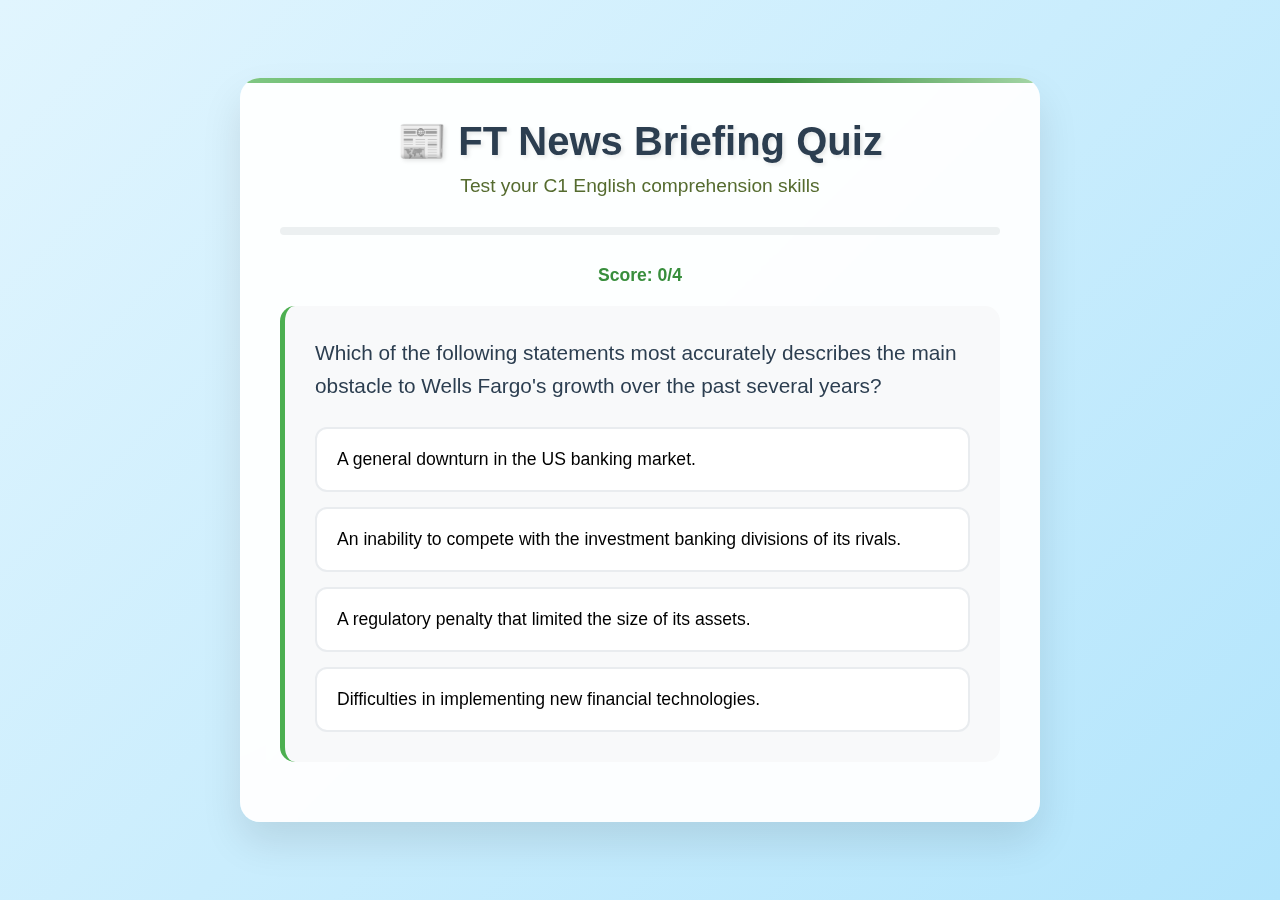
<file: index.html>
<!DOCTYPE html>
<html lang="en">
<head>
    <meta charset="UTF-8">
    <meta name="viewport" content="width=device-width, initial-scale=1.0">
    <title>FT News Briefing Quiz</title>
    <link rel="stylesheet" href="style.css">
</head>
<body>
    <div class="game-container">
        <div class="header">
            <h1 class="title">📰 FT News Briefing Quiz</h1>
            <p class="subtitle">Test your C1 English comprehension skills</p>
        </div>

        <div class="progress-container">
            <div class="progress-bar" id="progressBar"></div>
        </div>

        <div class="score" id="scoreDisplay">Score: 0/4</div>

        <div id="gameArea">
            <div class="question-container">
                <div class="question" id="questionText"></div>
                <div class="options" id="optionsContainer"></div>
            </div>

            <div class="explanation" id="explanationBox">
                <h3>Explanation</h3>
                <p id="explanationText"></p>
                <div class="citation" id="citationText"></div>
            </div>

            <button class="next-btn" id="nextBtn" onclick="nextQuestion()">Next Question</button>
        </div>

        <div class="final-score" id="finalScore">
            <h2>🌍 Quiz Complete!</h2>
            <p id="finalScoreText"></p>
            <button class="restart-btn" onclick="restartQuiz()">Play Again</button>
        </div>
    </div>

    <script>
        const questions = [
            {
                question: "Which of the following statements most accurately describes the main obstacle to Wells Fargo's growth over the past several years?",
                options: [
                    "A general downturn in the US banking market.", 
                    "An inability to compete with the investment banking divisions of its rivals.", 
                    "A regulatory penalty that limited the size of its assets.", 
                    "Difficulties in implementing new financial technologies."
                    ],
                correct: 2,
                explanation: "The text explicitly states that the Federal Reserve imposed an 'asset cap' on the bank, which was the 'main punishment' and 'really has held back Wells Fargo over the past decade in terms of its ability to grow and to expand.'",
                citation: "So the Federal Reserve imposed this asset cap on Wells Fargo, restricting it from growing beyond the $2tn in assets that it had in 2017... And so this was the main punishment and it really has held back Wells Fargo..."
            },
            {
                question: "What is the primary reason for the delay in the rollout of Apple Intelligence in China?",
                options: [
                    "A partnership disagreement with Alibaba.",
                    "Technical issues with Alibaba's latest models.",
                    "US President Donald Trump's direct intervention.",
                    "A failure to get approval from a Chinese regulator."
                    ],
                correct: 3,
                explanation: "While the situation is part of the broader US-China trade war, the direct cause of the delay mentioned in the text is a regulatory one.",
                citation: "But even with this in, sources say Apple is having a hard time getting Apple Intelligence past the Cyberspace Administration of China."
            },
            {
                question: "The phrase 'tantamount to surrender' used by Ukrainian President Volodymyr Zelenskyy implies that Russia's peace terms were...",
                options: [
                    "Unreasonable and would mean giving up Ukraine's sovereignty.",
                    "A fair starting point for negotiations.",
                    "Too complex to be implemented quickly.",
                    "Vague and open to misinterpretation."
                    ],
                correct: 0,
                explanation: "The word 'tantamount' means 'equivalent in seriousness to.' By using this phrase, President Zelenskyy was stating that accepting the terms would be the same as surrendering completely.",
                citation: "Earlier on Wednesday, Ukrainian President Volodymyr Zelenskyy refused Russia’s terms for peace, which he said would basically amount to Ukraine surrendering."
            },
            {
                question: "True or False: Bulgaria's path to joining the Eurozone was straightforward and without any significant opposition.",
                options: ["True", "False"],
                correct: 1,
                explanation: "The text highlights two significant issues: a delay because the country 'did not fulfil the inflation criteria' and internal opposition, including protests 'led by pro-Russian, far-right populist forces.'",
                citation: "But unfortunately, they did not fulfil the inflation criteria... In Bulgaria, there was a number of protests... most recently, over the weekend there was a rally which saw several thousands protest against joining the single currency, mostly led by pro-Russian, far-right populist forces."
            }
        ];

        let currentQuestion = 0;
        let score = 0;
        let selectedAnswer = null;

        function loadQuestion() {
            const question = questions[currentQuestion];
            document.getElementById('questionText').textContent = question.question;
            
            const optionsContainer = document.getElementById('optionsContainer');
            optionsContainer.innerHTML = '';
            
            question.options.forEach((option, index) => {
                const optionDiv = document.createElement('div');
                optionDiv.className = 'option';
                optionDiv.textContent = option;
                optionDiv.onclick = () => selectAnswer(index);
                optionsContainer.appendChild(optionDiv);
            });

            // Update progress
            const progress = ((currentQuestion) / questions.length) * 100;
            document.getElementById('progressBar').style.width = progress + '%';
            
            // Hide explanation and next button
            document.getElementById('explanationBox').classList.remove('show');
            document.getElementById('nextBtn').classList.remove('show');
            
            selectedAnswer = null;
        }

        function selectAnswer(answerIndex) {
            if (selectedAnswer !== null) return; // Prevent multiple selections
            
            selectedAnswer = answerIndex;
            const question = questions[currentQuestion];
            const options = document.querySelectorAll('.option');
            
            // Disable all options
            options.forEach(option => option.classList.add('disabled'));
            
            // Mark correct and incorrect answers
            options[question.correct].classList.add('correct');
            if (answerIndex !== question.correct) {
                options[answerIndex].classList.add('incorrect');
            }
            
            // Update score
            if (answerIndex === question.correct) {
                score++;
            }
            
            // Show explanation
            document.getElementById('explanationText').textContent = question.explanation;
            document.getElementById('citationText').textContent = `Source: "${question.citation}"`;
            document.getElementById('explanationBox').classList.add('show');
            document.getElementById('nextBtn').classList.add('show');
            
            // Update score display
            document.getElementById('scoreDisplay').textContent = `Score: ${score}/${questions.length}`;
        }

        function nextQuestion() {
            currentQuestion++;
            
            if (currentQuestion < questions.length) {
                loadQuestion();
            } else {
                showFinalScore();
            }
        }

        function showFinalScore() {
            document.getElementById('gameArea').style.display = 'none';
            document.getElementById('finalScore').classList.add('show');
            
            const percentage = Math.round((score / questions.length) * 100);
            let message = '';
            
            if (percentage === 100) {
                message = `Outstanding! You scored ${score}/${questions.length} (${percentage}%). You have an excellent understanding of the material!`;
            } else if (percentage >= 75) {
                message = `Great job! You scored ${score}/${questions.length} (${percentage}%). You have a solid grasp of the key details.`;
            } else if (percentage >= 50) {
                message = `Good effort! You scored ${score}/${questions.length} (${percentage}%). A quick review might help solidify the details.`;
            } else {
                message = `You scored ${score}/${questions.length} (${percentage}%). Don't worry, the topics are complex. Try the quiz again to reinforce your learning!`;
            }
            
            document.getElementById('finalScoreText').textContent = message;
            
            // Update progress to 100%
            document.getElementById('progressBar').style.width = '100%';
        }

        function restartQuiz() {
            currentQuestion = 0;
            score = 0;
            selectedAnswer = null;
            
            document.getElementById('gameArea').style.display = 'block';
            document.getElementById('finalScore').classList.remove('show');
            document.getElementById('scoreDisplay').textContent = `Score: 0/${questions.length}`;
            
            loadQuestion();
        }

        // Initialize the game
        loadQuestion();
    </script>
</body>
</html>
</file>
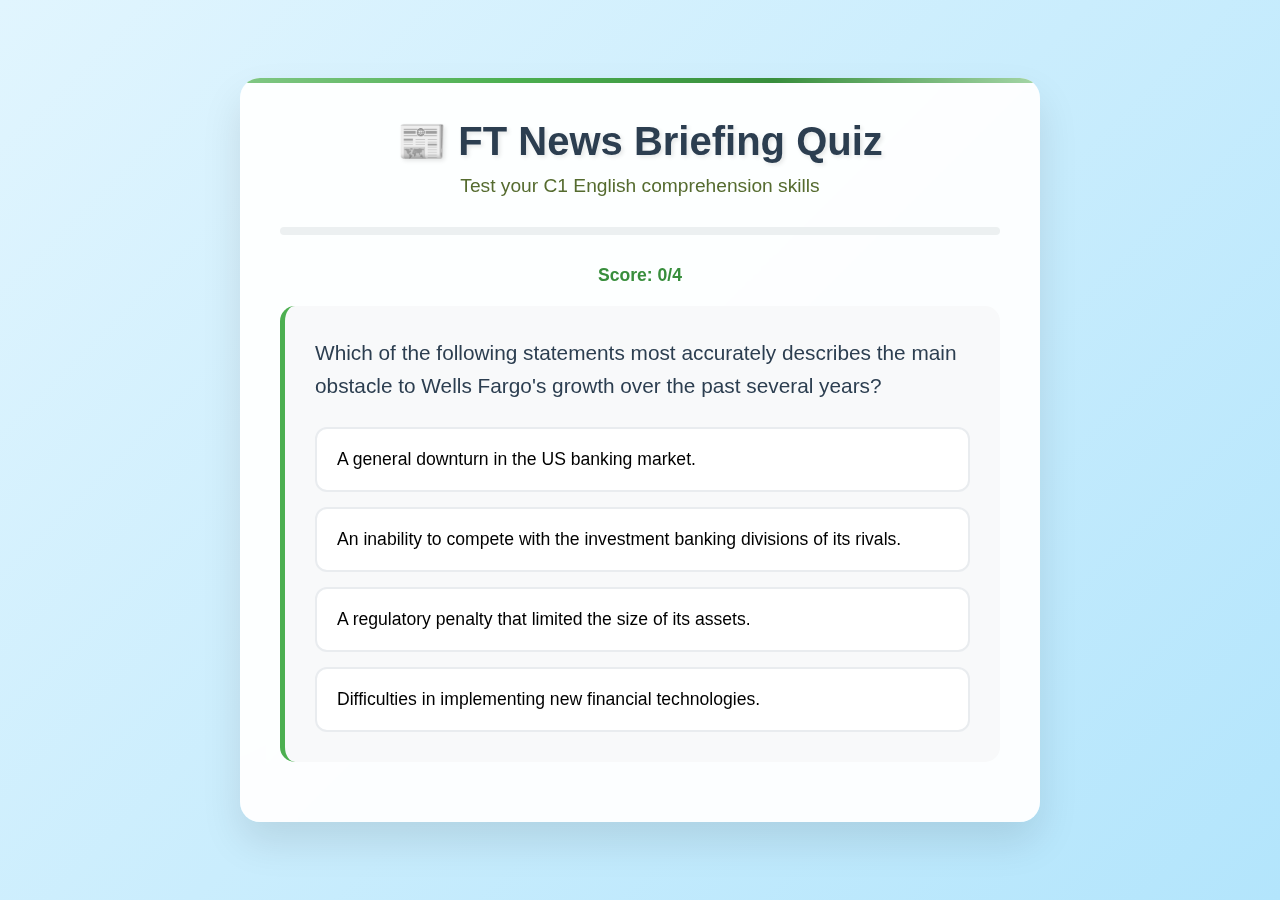
<file: html file.html>
<!DOCTYPE html>
<html lang="en">
<head>
    <meta charset="UTF-8">
    <meta name="viewport" content="width=device-width, initial-scale=1.0">
    <title>FT News Briefing Quiz</title>
    <link rel="stylesheet" href="style.css">
</head>
<body>
    <div class="game-container">
        <div class="header">
            <h1 class="title">📰 FT News Briefing Quiz</h1>
            <p class="subtitle">Test your C1 English comprehension skills</p>
        </div>

        <div class="progress-container">
            <div class="progress-bar" id="progressBar"></div>
        </div>

        <div class="score" id="scoreDisplay">Score: 0/4</div>

        <div id="gameArea">
            <div class="question-container">
                <div class="question" id="questionText"></div>
                <div class="options" id="optionsContainer"></div>
            </div>

            <div class="explanation" id="explanationBox">
                <h3>Explanation</h3>
                <p id="explanationText"></p>
                <div class="citation" id="citationText"></div>
            </div>

            <button class="next-btn" id="nextBtn" onclick="nextQuestion()">Next Question</button>
        </div>

        <div class="final-score" id="finalScore">
            <h2>🌍 Quiz Complete!</h2>
            <p id="finalScoreText"></p>
            <button class="restart-btn" onclick="restartQuiz()">Play Again</button>
        </div>
    </div>

    <script>
        const questions = [
            {
                question: "Which of the following statements most accurately describes the main obstacle to Wells Fargo's growth over the past several years?",
                options: [
                    "A general downturn in the US banking market.", 
                    "An inability to compete with the investment banking divisions of its rivals.", 
                    "A regulatory penalty that limited the size of its assets.", 
                    "Difficulties in implementing new financial technologies."
                    ],
                correct: 2,
                explanation: "The text explicitly states that the Federal Reserve imposed an 'asset cap' on the bank, which was the 'main punishment' and 'really has held back Wells Fargo over the past decade in terms of its ability to grow and to expand.'",
                citation: "So the Federal Reserve imposed this asset cap on Wells Fargo, restricting it from growing beyond the $2tn in assets that it had in 2017... And so this was the main punishment and it really has held back Wells Fargo..."
            },
            {
                question: "What is the primary reason for the delay in the rollout of Apple Intelligence in China?",
                options: [
                    "A partnership disagreement with Alibaba.",
                    "Technical issues with Alibaba's latest models.",
                    "US President Donald Trump's direct intervention.",
                    "A failure to get approval from a Chinese regulator."
                    ],
                correct: 3,
                explanation: "While the situation is part of the broader US-China trade war, the direct cause of the delay mentioned in the text is a regulatory one.",
                citation: "But even with this in, sources say Apple is having a hard time getting Apple Intelligence past the Cyberspace Administration of China."
            },
            {
                question: "The phrase 'tantamount to surrender' used by Ukrainian President Volodymyr Zelenskyy implies that Russia's peace terms were...",
                options: [
                    "Unreasonable and would mean giving up Ukraine's sovereignty.",
                    "A fair starting point for negotiations.",
                    "Too complex to be implemented quickly.",
                    "Vague and open to misinterpretation."
                    ],
                correct: 0,
                explanation: "The word 'tantamount' means 'equivalent in seriousness to.' By using this phrase, President Zelenskyy was stating that accepting the terms would be the same as surrendering completely.",
                citation: "Earlier on Wednesday, Ukrainian President Volodymyr Zelenskyy refused Russia’s terms for peace, which he said would basically amount to Ukraine surrendering."
            },
            {
                question: "True or False: Bulgaria's path to joining the Eurozone was straightforward and without any significant opposition.",
                options: ["True", "False"],
                correct: 1,
                explanation: "The text highlights two significant issues: a delay because the country 'did not fulfil the inflation criteria' and internal opposition, including protests 'led by pro-Russian, far-right populist forces.'",
                citation: "But unfortunately, they did not fulfil the inflation criteria... In Bulgaria, there was a number of protests... most recently, over the weekend there was a rally which saw several thousands protest against joining the single currency, mostly led by pro-Russian, far-right populist forces."
            }
        ];

        let currentQuestion = 0;
        let score = 0;
        let selectedAnswer = null;

        function loadQuestion() {
            const question = questions[currentQuestion];
            document.getElementById('questionText').textContent = question.question;
            
            const optionsContainer = document.getElementById('optionsContainer');
            optionsContainer.innerHTML = '';
            
            question.options.forEach((option, index) => {
                const optionDiv = document.createElement('div');
                optionDiv.className = 'option';
                optionDiv.textContent = option;
                optionDiv.onclick = () => selectAnswer(index);
                optionsContainer.appendChild(optionDiv);
            });

            // Update progress
            const progress = ((currentQuestion) / questions.length) * 100;
            document.getElementById('progressBar').style.width = progress + '%';
            
            // Hide explanation and next button
            document.getElementById('explanationBox').classList.remove('show');
            document.getElementById('nextBtn').classList.remove('show');
            
            selectedAnswer = null;
        }

        function selectAnswer(answerIndex) {
            if (selectedAnswer !== null) return; // Prevent multiple selections
            
            selectedAnswer = answerIndex;
            const question = questions[currentQuestion];
            const options = document.querySelectorAll('.option');
            
            // Disable all options
            options.forEach(option => option.classList.add('disabled'));
            
            // Mark correct and incorrect answers
            options[question.correct].classList.add('correct');
            if (answerIndex !== question.correct) {
                options[answerIndex].classList.add('incorrect');
            }
            
            // Update score
            if (answerIndex === question.correct) {
                score++;
            }
            
            // Show explanation
            document.getElementById('explanationText').textContent = question.explanation;
            document.getElementById('citationText').textContent = `Source: "${question.citation}"`;
            document.getElementById('explanationBox').classList.add('show');
            document.getElementById('nextBtn').classList.add('show');
            
            // Update score display
            document.getElementById('scoreDisplay').textContent = `Score: ${score}/${questions.length}`;
        }

        function nextQuestion() {
            currentQuestion++;
            
            if (currentQuestion < questions.length) {
                loadQuestion();
            } else {
                showFinalScore();
            }
        }

        function showFinalScore() {
            document.getElementById('gameArea').style.display = 'none';
            document.getElementById('finalScore').classList.add('show');
            
            const percentage = Math.round((score / questions.length) * 100);
            let message = '';
            
            if (percentage === 100) {
                message = `Outstanding! You scored ${score}/${questions.length} (${percentage}%). You have an excellent understanding of the material!`;
            } else if (percentage >= 75) {
                message = `Great job! You scored ${score}/${questions.length} (${percentage}%). You have a solid grasp of the key details.`;
            } else if (percentage >= 50) {
                message = `Good effort! You scored ${score}/${questions.length} (${percentage}%). A quick review might help solidify the details.`;
            } else {
                message = `You scored ${score}/${questions.length} (${percentage}%). Don't worry, the topics are complex. Try the quiz again to reinforce your learning!`;
            }
            
            document.getElementById('finalScoreText').textContent = message;
            
            // Update progress to 100%
            document.getElementById('progressBar').style.width = '100%';
        }

        function restartQuiz() {
            currentQuestion = 0;
            score = 0;
            selectedAnswer = null;
            
            document.getElementById('gameArea').style.display = 'block';
            document.getElementById('finalScore').classList.remove('show');
            document.getElementById('scoreDisplay').textContent = `Score: 0/${questions.length}`;
            
            loadQuestion();
        }

        // Initialize the game
        loadQuestion();
    </script>
</body>
</html>
</file>
<file: style.css>
* {
    margin: 0;
    padding: 0;
    box-sizing: border-box;
}

body {
    font-family: 'Segoe UI', Tahoma, Geneva, Verdana, sans-serif;
    /* Changed to a light blue gradient */
    background: linear-gradient(135deg, #e1f5fe 0%, #b3e5fc 100%);
    min-height: 100vh;
    display: flex;
    align-items: center;
    justify-content: center;
    padding: 20px;
}

.game-container {
    background: rgba(255, 255, 255, 0.95);
    backdrop-filter: blur(10px);
    border-radius: 20px;
    box-shadow: 0 20px 40px rgba(0, 0, 0, 0.1);
    max-width: 800px;
    width: 100%;
    padding: 40px;
    position: relative;
    overflow: hidden;
}

.game-container::before {
    content: '';
    position: absolute;
    top: 0;
    left: 0;
    right: 0;
    height: 5px;
    /* Changed to a green multi-color gradient */
    background: linear-gradient(90deg, #81c784, #4caf50, #388e3c, #a5d6a7);
    border-radius: 20px 20px 0 0;
}

.header {
    text-align: center;
    margin-bottom: 30px;
}

.title {
    font-size: 2.5rem;
    font-weight: bold;
    color: #2c3e50;
    margin-bottom: 10px;
    text-shadow: 2px 2px 4px rgba(0, 0, 0, 0.1);
}

.subtitle {
    font-size: 1.2rem;
    color: #556b2f; /* Dark olive green for subtitle */
    margin-bottom: 20px;
}

.progress-container {
    background: #ecf0f1;
    border-radius: 10px;
    height: 8px;
    margin-bottom: 30px;
    overflow: hidden;
}

.progress-bar {
    height: 100%;
    /* Changed to a green gradient */
    background: linear-gradient(90deg, #66bb6a, #43a047);
    border-radius: 10px;
    transition: width 0.5s ease;
    width: 0%;
}

.score {
    text-align: center;
    font-size: 1.1rem;
    color: #388e3c; /* Dark green for score */
    margin-bottom: 20px;
    font-weight: bold;
}

.question-container {
    background: #f8f9fa;
    border-radius: 15px;
    padding: 30px;
    margin-bottom: 20px;
    /* Changed border color */
    border-left: 5px solid #4caf50;
}

.question {
    font-size: 1.3rem;
    color: #2c3e50;
    margin-bottom: 25px;
    line-height: 1.6;
    font-weight: 500;
}

.options {
    display: grid;
    gap: 15px;
}

.option {
    background: white;
    border: 2px solid #e9ecef;
    border-radius: 12px;
    padding: 20px;
    cursor: pointer;
    transition: all 0.3s ease;
    font-size: 1.1rem;
    position: relative;
    overflow: hidden;
}

.option::before {
    content: '';
    position: absolute;
    top: 0;
    left: -100%;
    width: 100%;
    height: 100%;
    background: linear-gradient(90deg, transparent, rgba(255, 255, 255, 0.4), transparent);
    transition: left 0.5s;
}

.option:hover {
    /* Changed hover border and shadow colors */
    border-color: #4caf50;
    transform: translateY(-2px);
    box-shadow: 0 8px 25px rgba(76, 175, 80, 0.15);
}

.option:hover::before {
    left: 100%;
}

.option.correct {
    background: linear-gradient(135deg, #2ecc71, #27ae60);
    color: white;
    border-color: #27ae60;
    transform: scale(1.02);
}

.option.incorrect {
    background: linear-gradient(135deg, #e74c3c, #c0392b);
    color: white;
    border-color: #c0392b;
}

.option.disabled {
    cursor: not-allowed;
    opacity: 0.7;
}

.explanation {
    /* Changed explanation box gradient */
    background: linear-gradient(135deg, #43a047, #2e7d32);
    color: white;
    border-radius: 15px;
    padding: 25px;
    margin: 20px 0;
    display: none;
    animation: fadeInUp 0.5s ease;
}

.explanation.show {
    display: block;
}

.explanation h3 {
    margin-bottom: 15px;
    font-size: 1.3rem;
}

.explanation p {
    line-height: 1.6;
    margin-bottom: 10px;
}

.citation {
    background: rgba(255, 255, 255, 0.2);
    border-radius: 8px;
    padding: 15px;
    margin-top: 15px;
    font-style: italic;
    border-left: 4px solid rgba(255, 255, 255, 0.5);
}

.next-btn {
    /* Changed next button gradient and shadow */
    background: linear-gradient(135deg, #4caf50, #43a047);
    color: white;
    border: none;
    padding: 15px 30px;
    border-radius: 25px;
    font-size: 1.1rem;
    cursor: pointer;
    transition: all 0.3s ease;
    display: none;
    margin: 20px auto;
    font-weight: 600;
    text-transform: uppercase;
    letter-spacing: 1px;
}

.next-btn.show {
    display: block;
}

.next-btn:hover {
    transform: translateY(-2px);
    box-shadow: 0 10px 30px rgba(76, 175, 80, 0.3);
}

.final-score {
    text-align: center;
    padding: 40px;
    display: none;
}

.final-score.show {
    display: block;
}

.final-score h2 {
    font-size: 2.5rem;
    color: #2e7d32; /* Dark green for final header */
    margin-bottom: 20px;
}

.final-score p {
    font-size: 1.3rem;
    color: #556b2f; /* Dark olive green */
    margin-bottom: 30px;
}

.restart-btn {
    /* Changed restart button gradient and shadow */
    background: linear-gradient(135deg, #558b2f, #33691e);
    color: white;
    border: none;
    padding: 15px 40px;
    border-radius: 25px;
    font-size: 1.2rem;
    cursor: pointer;
    transition: all 0.3s ease;
    font-weight: 600;
    text-transform: uppercase;
    letter-spacing: 1px;
}

.restart-btn:hover {
    transform: translateY(-2px);
    box-shadow: 0 10px 30px rgba(85, 139, 47, 0.3);
}

@keyframes fadeInUp {
    from {
        opacity: 0;
        transform: translateY(20px);
    }
    to {
        opacity: 1;
        transform: translateY(0);
    }
}

@media (max-width: 600px) {
    .game-container {
        padding: 20px;
    }
    
    .title {
        font-size: 2rem;
    }
    
    .question {
        font-size: 1.1rem;
    }
    
    .option {
        padding: 15px;
        font-size: 1rem;
    }
}
</file>
